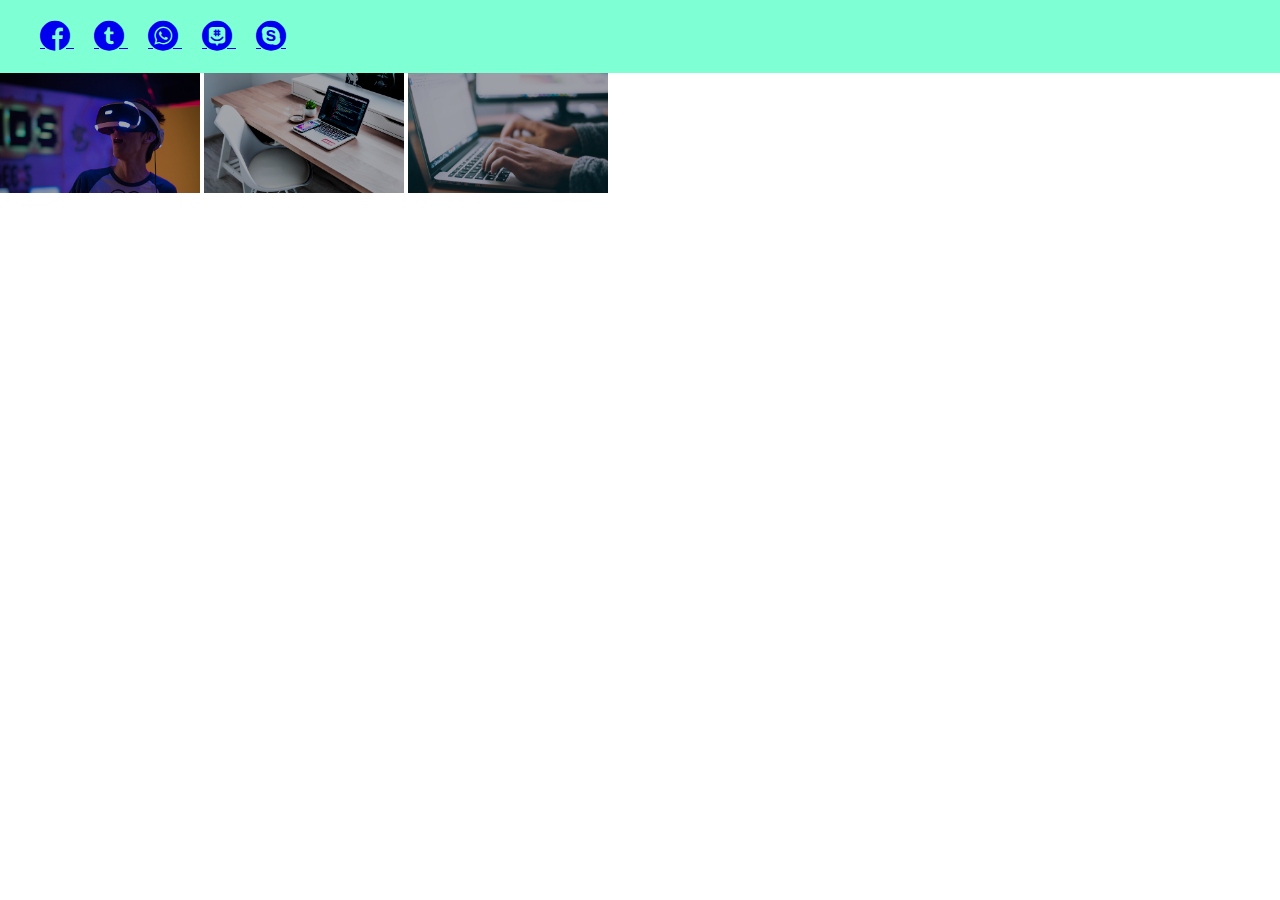
<file: index.html>
<!DOCTYPE html>
<html lang="en">
<head>
    <meta charset="UTF-8">
    <meta http-equiv="X-UA-Compatible" content="IE=edge">
    <meta name="viewport" content="width=device-width, initial-scale=1.0">
    <title>MI BLOG</title>
    <link rel="stylesheet" href="font/flaticon.css">
    <link rel="stylesheet" href="estilos.css">
</head>
<body>
    <section class="header-icons">
        <a href="icons">
            <span class="flaticon-001-facebook"></span>
            <span class="flaticon-002-twitter"></span>
            <span class="flaticon-003-whatsapp"></span>
            <span class="flaticon-004-groupme"></span>
            <span class="flaticon-006-skype"></span>
        </a>
    </section>

    <section  >
        <img src="imagenes/post-1.png" alt="" class="img-post1">
        <img src="imagenes/post-2.png" alt="" class="img-post1">
        <img src="imagenes/post-3.png" alt="" class="img-post1">
    </section>
</body>
</html>
</file>
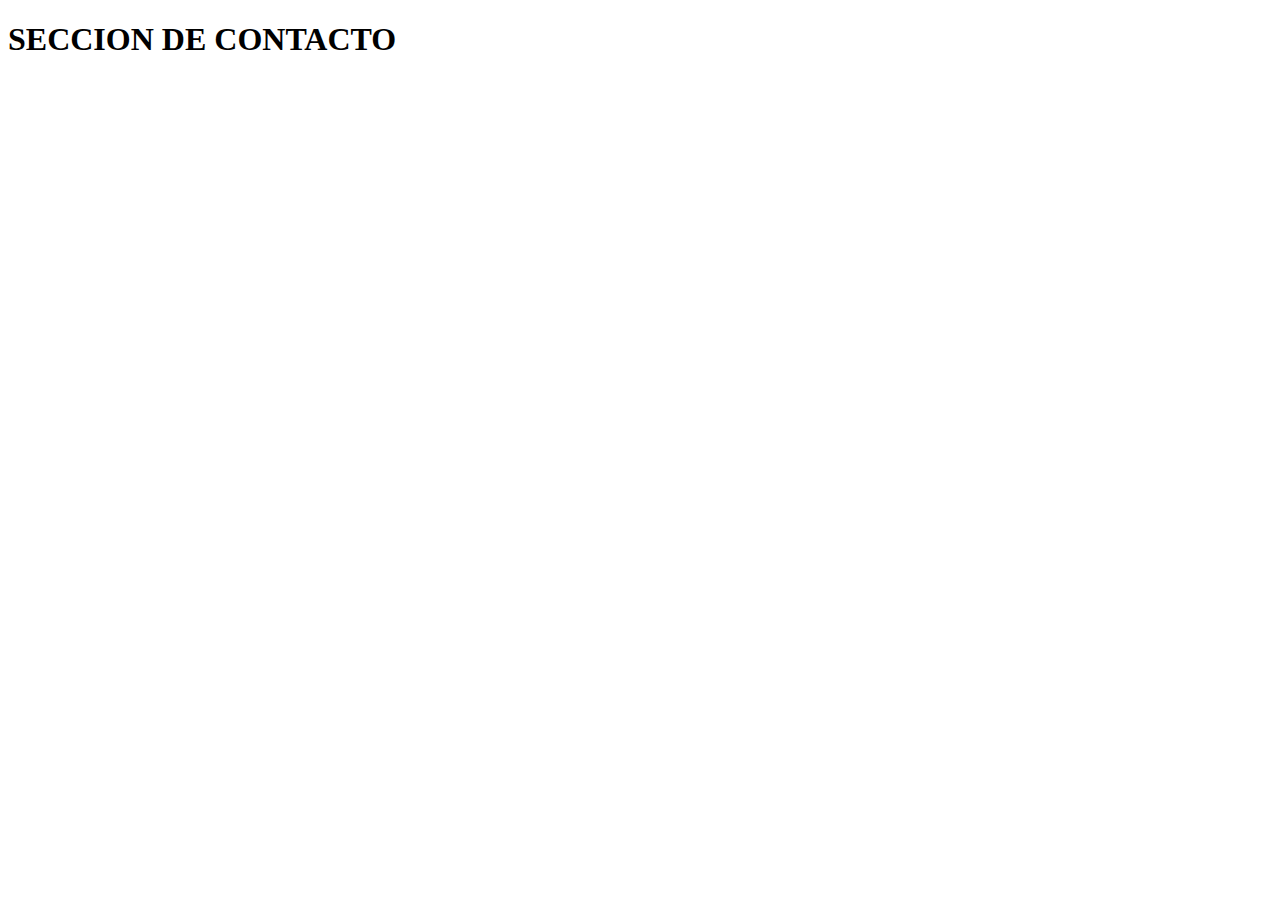
<file: contacto.html>
<!DOCTYPE html>
<html lang="en">
<head>
    <meta charset="UTF-8">
    <meta http-equiv="X-UA-Compatible" content="IE=edge">
    <meta name="viewport" content="width=device-width, initial-scale=1.0">
    <title>Document</title>
</head>
<body>
    <h1>SECCION DE CONTACTO</h1>
</body>
</html>
</file>
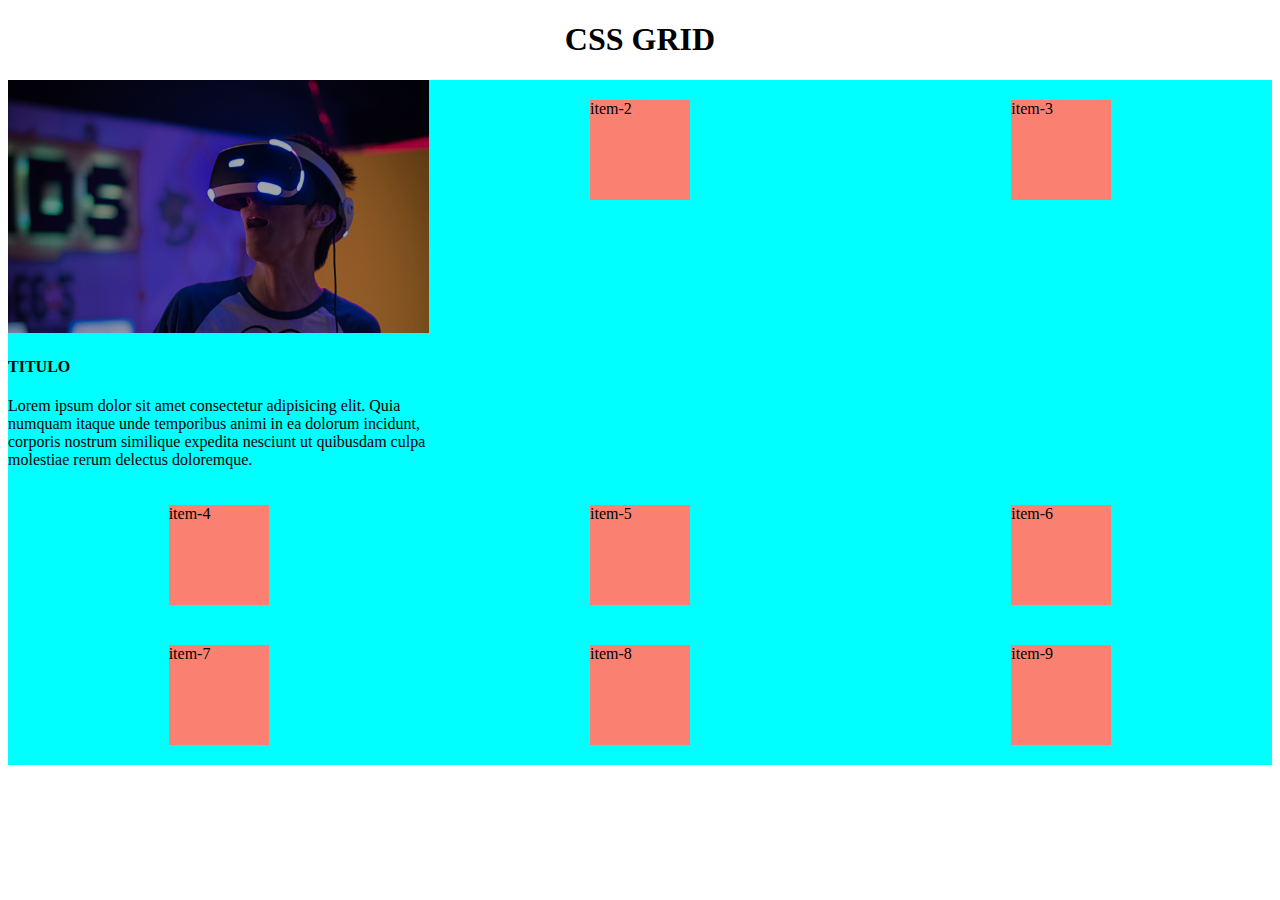
<file: grid.html>
<!DOCTYPE html>
<html lang="en">
<head>
    <meta charset="UTF-8">
    <meta http-equiv="X-UA-Compatible" content="IE=edge">
    <meta name="viewport" content="width=device-width, initial-scale=1.0">
    <title>CSS GRID</title>

    <style>
        .grid{
            background-color: cyan;
            display: grid;
            grid-template-columns: repeat(3, 1fr);
            justify-items: center;
        }
        .item{
            background-color: salmon;
            width: 100px;
            height: 100px;
            margin: 20px;
        }

        .img-post{
            width: 100%;
        }
    </style>
</head>
<body>
    <h1 style="text-align: center;">CSS GRID</h1>
    <section class="grid">
        <div class="item-1">
            <img src="imagenes/post-1.png" alt="" class="img-post">
            <h4>TITULO</h4>
            <p>
                Lorem ipsum dolor sit amet consectetur adipisicing elit. Quia numquam itaque unde temporibus animi in ea dolorum incidunt, corporis nostrum similique expedita nesciunt ut quibusdam culpa molestiae rerum delectus doloremque.
            </p>
        </div>
        <div class="item item-2">item-2</div>
        <div class="item item-3">item-3</div>
        <div class="item item-4">item-4</div>
        <div class="item item-5">item-5</div>
        <div class="item item-6">item-6</div>
        <div class="item item-7">item-7</div>
        <div class="item item-8">item-8</div>
        <div class="item item-9">item-9</div>
    </section>
</body>
</html>
</file>
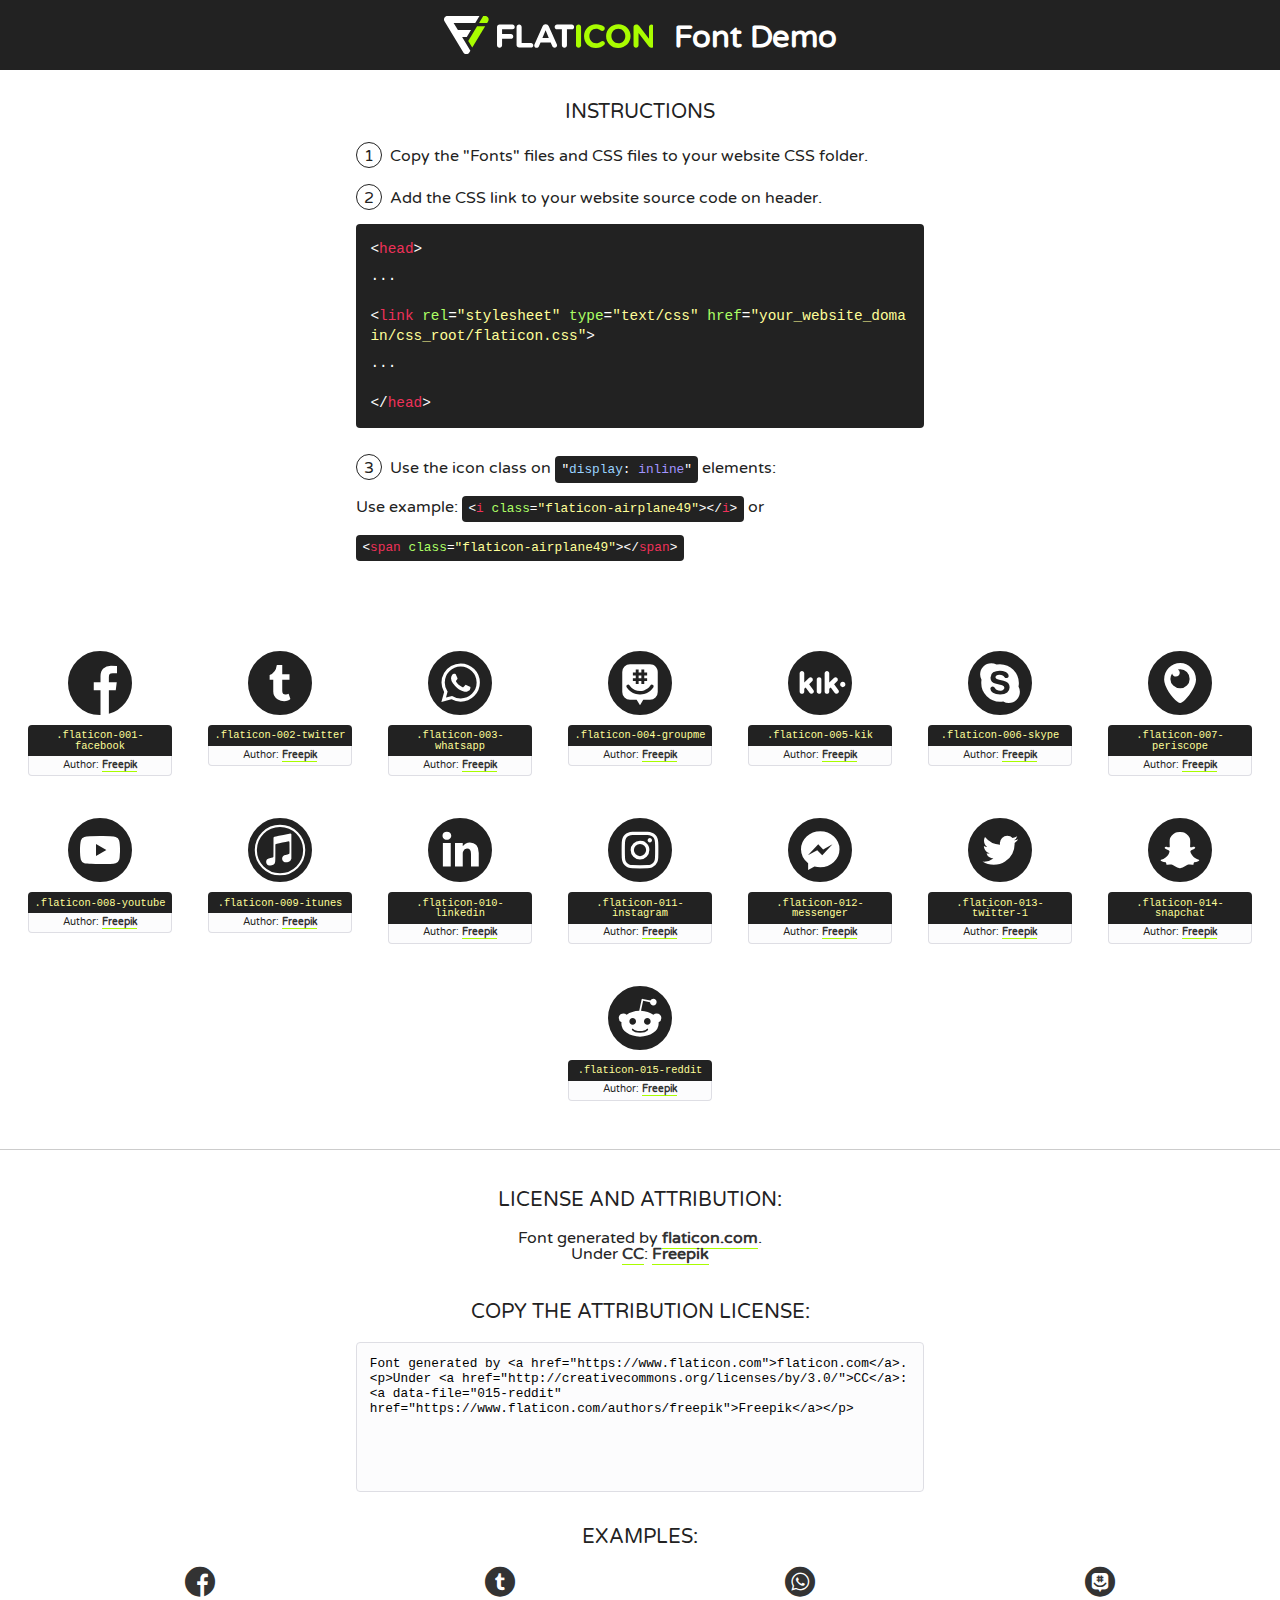
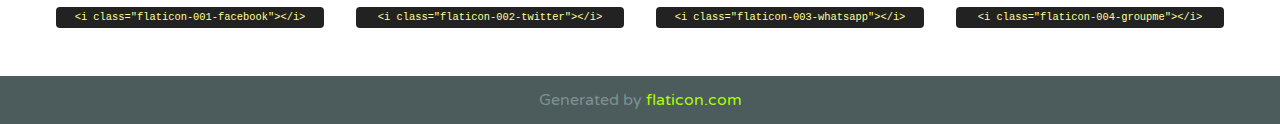
<file: font/flaticon.html>
<!DOCTYPE html>
<!--
  Flaticon icon font: Flaticon
  Creation date: 20/12/2018 09:27
-->
<html>
<!DOCTYPE html>
<html>

<head>
    <title>Flaticon WebFont</title>
    <link href="http://fonts.googleapis.com/css?family=Varela+Round" rel="stylesheet" type="text/css" />
    <link rel="stylesheet" type="text/css" href="flaticon.css">
    <meta charset="UTF-8">
    <style>
    html, body, div, span, applet, object, iframe,
    h1, h2, h3, h4, h5, h6, p, blockquote, pre,
    a, abbr, acronym, address, big, cite, code,
    del, dfn, em, img, ins, kbd, q, s, samp,
    small, strike, strong, sub, sup, tt, var,
    b, u, i, center,
    dl, dt, dd, ol, ul, li,
    fieldset, form, label, legend,
    table, caption, tbody, tfoot, thead, tr, th, td,
    article, aside, canvas, details, embed, 
    figure, figcaption, footer, header, hgroup, 
    menu, nav, output, ruby, section, summary,
    time, mark, audio, video {
        margin: 0;
        padding: 0;
        border: 0;
        font-size: 100%;
        font: inherit;
        vertical-align: baseline;
    }
    /* HTML5 display-role reset for older browsers */
    article, aside, details, figcaption, figure, 
    footer, header, hgroup, menu, nav, section {
        display: block;
    }
    body {
        line-height: 1;
    }
    ol, ul {
        list-style: none;
    }
    blockquote, q {
        quotes: none;
    }
    blockquote:before, blockquote:after,
    q:before, q:after {
        content: '';
        content: none;
    }
    table {
        border-collapse: collapse;
        border-spacing: 0;
    }
    body {
        font-family: 'Varela Round', Helvetica, Arial, sans-serif;
        font-size: 16px;
        color: #222;
    }
    a {
        color: #333;
        border-bottom: 1px solid #a9fd00;
        font-weight: bold;
        text-decoration: none;
    }
    * {
        -moz-box-sizing: border-box;
        -webkit-box-sizing: border-box;
        box-sizing: border-box;
        margin: 0;
        padding: 0;
    }
    [class^="flaticon-"]:before, [class*=" flaticon-"]:before, [class^="flaticon-"]:after, [class*=" flaticon-"]:after {
        font-family: Flaticon;
        font-size: 30px;
        font-style: normal;
        margin-left: 20px;
        color: #333;
    }
    .wrapper {
        max-width: 600px;
        margin: auto;
        padding: 0 1em;
    }
    .title {
        font-size: 1.25em;
        text-align: center;
        margin-bottom: 1em;
        text-transform: uppercase;
    }
    header {
        text-align: center;
        background-color: #222;
        color: #fff;
        padding: 1em;
    }
    header .logo {
        width: 210px;
        height: 38px;
        display: inline-block;
        vertical-align: middle;
        margin-right: 1em;
        border: none;
    }
    header strong {
        font-size: 1.95em;
        font-weight: bold;
        vertical-align: middle;
        margin-top: 5px;
        display: inline-block;
    }
    .demo {
        margin: 2em auto;
        line-height: 1.25em;
    }
    .demo ul li {
        margin-bottom: 1em;
    }
    .demo ul li .num {
        color: #222;
        border-radius: 20px;
        display: inline-block;
        width: 26px;
        padding: 3px;
        height: 26px;
        text-align: center;
        margin-right: 0.5em;
        border: 1px solid #222;
    }
    .demo ul li code {
        background-color: #222;
        border-radius: 4px;
        padding: 0.25em 0.5em;
        display: inline-block;
        color: #fff;
        font-family: Consolas,Monaco,Lucida Console,Liberation Mono,DejaVu Sans Mono,Bitstream Vera Sans Mono,Courier New, monospace;
        font-weight: lighter;
        margin-top: 1em;
        font-size: 0.8em;
        word-break: break-all;
    }
    .demo ul li code.big {
        padding: 1em;
        font-size: 0.9em;
    }
    .demo ul li code .red {
        color: #EF3159;
    }
    .demo ul li code .green {
        color: #ACFF65;
    }
    .demo ul li code .yellow {
        color: #FFFF99;
    }
    .demo ul li code .blue {
        color: #99D3FF;
    }
    .demo ul li code .purple {
        color: #A295FF;
    }
    .demo ul li code .dots {
        margin-top: 0.5em;
        display: block;
    }
    #glyphs {
        border-bottom: 1px solid #ccc;
        padding: 2em 0;
        text-align: center;
    }
    .glyph {
        display: inline-block;
        width: 9em;
        margin: 1em;
        text-align: center;
        vertical-align: top;
        background: #FFF;
    }
    .glyph .glyph-icon {
        padding: 10px;
        display: block;
        font-family:"Flaticon";
        font-size: 64px;
        line-height: 1;
    }
    .glyph .glyph-icon:before {
        font-size: 64px;
        color: #222;
        margin-left: 0;
    }
    .class-name {
        font-size: 0.65em;
        background-color: #222;
        color: #fff;
        border-radius: 4px 4px 0 0;
        padding: 0.5em;
        color: #FFFF99;
        font-family: Consolas,Monaco,Lucida Console,Liberation Mono,DejaVu Sans Mono,Bitstream Vera Sans Mono,Courier New, monospace;
    }
    .author-name {
        font-size: 0.6em;
        background-color: #fcfcfd;
        border: 1px solid #DEDEE4;
        border-top: 0;
        border-radius: 0 0 4px 4px;
        padding: 0.5em;
    }
    .class-name:last-child {
        font-size: 10px;
        color:#888;
    }
    .class-name:last-child a {
        font-size: 10px;
        color:#555;
    }
    .class-name:last-child a:hover {
        color:#a9fd00;
    }
    .glyph > input {
        display: block;
        width: 100px;
        margin: 5px auto;
        text-align: center;
        font-size: 12px;
        cursor: text;
    }
    .glyph > input.icon-input {
        font-family:"Flaticon";
        font-size: 16px;
        margin-bottom: 10px;
    }
    .attribution .title {
        margin-top: 2em;
    }
    .attribution textarea {
        background-color: #fcfcfd;
        padding: 1em;
        border: none;
        box-shadow: none;
        border: 1px solid #DEDEE4;
        border-radius: 4px;
        resize: none;
        width: 100%;
        height: 150px;
        font-size: 0.8em;
        font-family: Consolas,Monaco,Lucida Console,Liberation Mono,DejaVu Sans Mono,Bitstream Vera Sans Mono,Courier New, monospace;
        -webkit-appearance: none;
    }
    .iconsuse {
        margin: 2em auto;
        text-align: center;
        max-width: 1200px;
    }
    .iconsuse:after {
        content: '';
        display: table;
        clear: both;
    }
    .iconsuse .image {
        float: left;
        width: 25%;
        padding: 0 1em;
    }
    .iconsuse .image p {
        margin-bottom: 1em;
    }
    .iconsuse .image span {
        display: block;
        font-size: 0.65em;
        background-color: #222;
        color: #fff;
        border-radius: 4px;
        padding: 0.5em;
        color: #FFFF99;
        margin-top: 1em;
        font-family: Consolas,Monaco,Lucida Console,Liberation Mono,DejaVu Sans Mono,Bitstream Vera Sans Mono,Courier New, monospace;
    }
    #footer {
        text-align: center;
        background-color: #4C5B5C;
        color: #7c9192;
        padding: 1em;
    }
    #footer a {
        border: none;
        color: #a9fd00;
        font-weight: normal;
    }
    @media (max-width: 960px) {
        .iconsuse .image {
            width: 50%;
        }
    }
    @media (max-width: 560px) {
        .iconsuse .image {
            width: 100%;
        }
    }
    </style>
</head>

<body class="characters-off">

    <header>
        <a href="https://www.flaticon.com" target="_blank" class="logo">
            <svg version="1.1" xmlns="http://www.w3.org/2000/svg" xmlns:xlink="http://www.w3.org/1999/xlink" xmlns:a="http://ns.adobe.com/AdobeSVGViewerExtensions/3.0/" viewBox="0 0 560.875 102.036" enable-background="new 0 0 560.875 102.036" xml:space="preserve">
                <defs>
                </defs>
                <g>
                    <g class="letters">
                        <path fill="#ffffff" d="M141.596,29.675c0-3.777,2.985-6.767,6.764-6.767h34.438c3.426,0,6.15,2.728,6.15,6.15
                        c0,3.43-2.724,6.149-6.15,6.149h-27.674v13.091h23.719c3.429,0,6.151,2.724,6.151,6.15c0,3.43-2.723,6.149-6.151,6.149h-23.719
                        v17.574c0,3.773-2.986,6.761-6.764,6.761c-3.779,0-6.764-2.989-6.764-6.761V29.675z"></path>
                        <path fill="#ffffff" d="M193.844,29.149c0-3.781,2.985-6.767,6.764-6.767c3.776,0,6.763,2.985,6.763,6.767v42.957h25.039
                        c3.426,0,6.149,2.726,6.149,6.153c0,3.425-2.723,6.15-6.149,6.15h-31.802c-3.779,0-6.764-2.986-6.764-6.768V29.149z"></path>
                        <path fill="#ffffff" d="M241.891,75.71l21.438-48.407c1.492-3.341,4.215-5.357,7.906-5.357h0.792
                        c3.686,0,6.323,2.017,7.815,5.357l21.439,48.407c0.436,0.967,0.701,1.845,0.701,2.723c0,3.602-2.809,6.501-6.414,6.501
                        c-3.161,0-5.269-1.845-6.499-4.655l-4.132-9.661h-27.059l-4.301,10.102c-1.144,2.631-3.426,4.214-6.237,4.214
                        c-3.517,0-6.24-2.81-6.24-6.325C241.1,77.64,241.451,76.677,241.891,75.71z M279.932,58.666l-8.521-20.297l-8.526,20.297H279.932
                        z"></path>
                        <path fill="#ffffff" d="M314.864,35.387H301.86c-3.429,0-6.239-2.813-6.239-6.238c0-3.429,2.811-6.24,6.239-6.24h39.533
                        c3.426,0,6.237,2.811,6.237,6.24c0,3.425-2.811,6.238-6.237,6.238h-13.001v42.785c0,3.773-2.99,6.761-6.764,6.761
                        c-3.779,0-6.764-2.989-6.764-6.761V35.387z"></path>
                        <path fill="#A9FD00" d="M352.615,29.149c0-3.781,2.985-6.767,6.767-6.767c3.774,0,6.761,2.985,6.761,6.767v49.024
                        c0,3.773-2.987,6.761-6.761,6.761c-3.781,0-6.767-2.989-6.767-6.761V29.149z"></path>
                        <path fill="#A9FD00" d="M374.132,53.836v-0.179c0-17.481,13.178-31.801,32.065-31.801c9.22,0,15.459,2.458,20.557,6.238
                        c1.402,1.054,2.637,2.985,2.637,5.357c0,3.692-2.985,6.59-6.681,6.59c-1.845,0-3.071-0.702-4.044-1.319
                        c-3.776-2.813-7.729-4.393-12.562-4.393c-10.364,0-17.831,8.611-17.831,19.154v0.173c0,10.542,7.291,19.329,17.831,19.329
                        c5.715,0,9.492-1.756,13.359-4.834c1.049-0.874,2.458-1.491,4.039-1.491c3.429,0,6.325,2.813,6.325,6.236
                        c0,2.106-1.056,3.78-2.282,4.834c-5.539,4.834-12.036,7.733-21.878,7.733C387.572,85.464,374.132,71.493,374.132,53.836z"></path>
                        <path fill="#A9FD00" d="M433.009,53.836v-0.179c0-17.481,13.79-31.801,32.766-31.801c18.981,0,32.592,14.143,32.592,31.628v0.173
                        c0,17.483-13.785,31.807-32.769,31.807C446.625,85.464,433.009,71.32,433.009,53.836z M484.224,53.836v-0.179
                        c0-10.539-7.725-19.326-18.626-19.326c-10.893,0-18.449,8.611-18.449,19.154v0.173c0,10.542,7.73,19.329,18.626,19.329
                        C476.676,72.986,484.224,64.378,484.224,53.836z"></path>
                        <path fill="#A9FD00" d="M506.233,29.321c0-3.774,2.99-6.763,6.767-6.763h1.401c3.252,0,5.183,1.583,7.029,3.953l26.093,34.265
                        V29.059c0-3.692,2.99-6.677,6.681-6.677c3.683,0,6.671,2.985,6.671,6.677v48.934c0,3.78-2.987,6.765-6.764,6.765h-0.436
                        c-3.257,0-5.188-1.581-7.034-3.953l-27.056-35.492v32.944c0,3.687-2.985,6.676-6.678,6.676c-3.683,0-6.673-2.989-6.673-6.676
                        V29.321z"></path>
                    </g>
                    <g class="insignia">
                        <path fill="#ffffff" d="M48.372,56.137h12.517l11.156-18.537H37.186L25.688,18.539h57.825L94.668,0H9.271
                        C5.925,0,2.842,1.801,1.198,4.716c-1.644,2.907-1.593,6.482,0.134,9.343l50.38,83.501c1.678,2.781,4.689,4.476,7.938,4.476
                        c3.246,0,6.257-1.695,7.935-4.476l2.898-4.804L48.372,56.137z"></path>
                        <g class="i">
                            <path fill="#A9FD00" d="M93.575,18.539h0.031v0.004l21.652,0.004l2.705-4.488c1.727-2.861,1.778-6.436,0.133-9.343
                            C116.454,1.801,113.371,0,110.026,0h-5.294L93.575,18.539z"></path>
                            <polygon fill="#A9FD00" points="88.291,27.356 64.725,66.486 75.519,84.404 109.942,27.356"></polygon>
                        </g>
                    </g>
                </g>
            </svg>
        </a>
        <strong>Font Demo</strong>
    </header>


    <section class="demo wrapper">

        <p class="title">Instructions</p>

        <ul>
            <li>
                <span class="num">1</span>Copy the "Fonts" files and CSS files to your website CSS folder.
            </li>
            <li>
                <span class="num">2</span>Add the CSS link to your website source code on header.
                <code class="big">
                    &lt;<span class="red">head</span>&gt;
                    <br/><span class="dots">...</span>
                    <br/>&lt;<span class="red">link</span> <span class="green">rel</span>=<span class="yellow">"stylesheet"</span> <span class="green">type</span>=<span class="yellow">"text/css"</span> <span class="green">href</span>=<span class="yellow">"your_website_domain/css_root/flaticon.css"</span>&gt;
                    <br/><span class="dots">...</span>
                    <br/>&lt;/<span class="red">head</span>&gt;
                </code>
            </li>

            <li>
                <p>
                    <span class="num">3</span>Use the icon class on <code>"<span class="blue">display</span>:<span class="purple"> inline</span>"</code> elements:
                    <br />
                    Use example: <code>&lt;<span class="red">i</span> <span class="green">class</span>=<span class="yellow">&quot;flaticon-airplane49&quot;</span>&gt;&lt;/<span class="red">i</span>&gt;</code> or <code>&lt;<span class="red">span</span> <span class="green">class</span>=<span class="yellow">&quot;flaticon-airplane49&quot;</span>&gt;&lt;/<span class="red">span</span>&gt;</code>
            </li>
        </ul>

    </section>




   <section id="glyphs">          
    
      
        <div class="glyph"><div class="glyph-icon flaticon-001-facebook"></div>
            <div class="class-name">.flaticon-001-facebook</div>
            <div class="author-name">Author: <a data-file="001-facebook" href="https://www.flaticon.com/authors/freepik">Freepik</a> </div> 
        </div>        
        
        <div class="glyph"><div class="glyph-icon flaticon-002-twitter"></div>
            <div class="class-name">.flaticon-002-twitter</div>
            <div class="author-name">Author: <a data-file="002-twitter" href="https://www.flaticon.com/authors/freepik">Freepik</a> </div> 
        </div>        
        
        <div class="glyph"><div class="glyph-icon flaticon-003-whatsapp"></div>
            <div class="class-name">.flaticon-003-whatsapp</div>
            <div class="author-name">Author: <a data-file="003-whatsapp" href="https://www.flaticon.com/authors/freepik">Freepik</a> </div> 
        </div>        
        
        <div class="glyph"><div class="glyph-icon flaticon-004-groupme"></div>
            <div class="class-name">.flaticon-004-groupme</div>
            <div class="author-name">Author: <a data-file="004-groupme" href="https://www.flaticon.com/authors/freepik">Freepik</a> </div> 
        </div>        
        
        <div class="glyph"><div class="glyph-icon flaticon-005-kik"></div>
            <div class="class-name">.flaticon-005-kik</div>
            <div class="author-name">Author: <a data-file="005-kik" href="https://www.flaticon.com/authors/freepik">Freepik</a> </div> 
        </div>        
        
        <div class="glyph"><div class="glyph-icon flaticon-006-skype"></div>
            <div class="class-name">.flaticon-006-skype</div>
            <div class="author-name">Author: <a data-file="006-skype" href="https://www.flaticon.com/authors/freepik">Freepik</a> </div> 
        </div>        
        
        <div class="glyph"><div class="glyph-icon flaticon-007-periscope"></div>
            <div class="class-name">.flaticon-007-periscope</div>
            <div class="author-name">Author: <a data-file="007-periscope" href="https://www.flaticon.com/authors/freepik">Freepik</a> </div> 
        </div>        
        
        <div class="glyph"><div class="glyph-icon flaticon-008-youtube"></div>
            <div class="class-name">.flaticon-008-youtube</div>
            <div class="author-name">Author: <a data-file="008-youtube" href="https://www.flaticon.com/authors/freepik">Freepik</a> </div> 
        </div>        
        
        <div class="glyph"><div class="glyph-icon flaticon-009-itunes"></div>
            <div class="class-name">.flaticon-009-itunes</div>
            <div class="author-name">Author: <a data-file="009-itunes" href="https://www.flaticon.com/authors/freepik">Freepik</a> </div> 
        </div>        
        
        <div class="glyph"><div class="glyph-icon flaticon-010-linkedin"></div>
            <div class="class-name">.flaticon-010-linkedin</div>
            <div class="author-name">Author: <a data-file="010-linkedin" href="https://www.flaticon.com/authors/freepik">Freepik</a> </div> 
        </div>        
        
        <div class="glyph"><div class="glyph-icon flaticon-011-instagram"></div>
            <div class="class-name">.flaticon-011-instagram</div>
            <div class="author-name">Author: <a data-file="011-instagram" href="https://www.flaticon.com/authors/freepik">Freepik</a> </div> 
        </div>        
        
        <div class="glyph"><div class="glyph-icon flaticon-012-messenger"></div>
            <div class="class-name">.flaticon-012-messenger</div>
            <div class="author-name">Author: <a data-file="012-messenger" href="https://www.flaticon.com/authors/freepik">Freepik</a> </div> 
        </div>        
        
        <div class="glyph"><div class="glyph-icon flaticon-013-twitter-1"></div>
            <div class="class-name">.flaticon-013-twitter-1</div>
            <div class="author-name">Author: <a data-file="013-twitter-1" href="https://www.flaticon.com/authors/freepik">Freepik</a> </div> 
        </div>        
        
        <div class="glyph"><div class="glyph-icon flaticon-014-snapchat"></div>
            <div class="class-name">.flaticon-014-snapchat</div>
            <div class="author-name">Author: <a data-file="014-snapchat" href="https://www.flaticon.com/authors/freepik">Freepik</a> </div> 
        </div>        
        
        <div class="glyph"><div class="glyph-icon flaticon-015-reddit"></div>
            <div class="class-name">.flaticon-015-reddit</div>
            <div class="author-name">Author: <a data-file="015-reddit" href="https://www.flaticon.com/authors/freepik">Freepik</a> </div> 
        </div>        
        

    </section>



    <section class="attribution wrapper"   style="text-align:center;">

      <div class="title">License and attribution:</div><div class="attrDiv">Font generated by <a href="https://www.flaticon.com">flaticon.com</a>. <div><p>Under <a href="http://creativecommons.org/licenses/by/3.0/">CC</a>: <a data-file="015-reddit" href="https://www.flaticon.com/authors/freepik">Freepik</a></p>  </div>
      </div>
      <div class="title">Copy the Attribution License:</div>

    <textarea onclick="this.focus();this.select();">Font generated by &lt;a href=&quot;https://www.flaticon.com&quot;&gt;flaticon.com&lt;/a&gt;. <p>Under <a href="http://creativecommons.org/licenses/by/3.0/">CC</a>: <a data-file="015-reddit" href="https://www.flaticon.com/authors/freepik">Freepik</a></p>  
     </textarea>

    </section>

    <section class="iconsuse">

          <div class="title">Examples:</div>            
             
            <div class="image">
                <p>
                    <i class="glyph-icon flaticon-001-facebook"></i> 
                    <span>&lt;i class=&quot;flaticon-001-facebook&quot;&gt;&lt;/i&gt;</span>
                </p>
            </div>
            
            <div class="image">
                <p>
                    <i class="glyph-icon flaticon-002-twitter"></i> 
                    <span>&lt;i class=&quot;flaticon-002-twitter&quot;&gt;&lt;/i&gt;</span>
                </p>
            </div>
            
            <div class="image">
                <p>
                    <i class="glyph-icon flaticon-003-whatsapp"></i> 
                    <span>&lt;i class=&quot;flaticon-003-whatsapp&quot;&gt;&lt;/i&gt;</span>
                </p>
            </div>
            
            <div class="image">
                <p>
                    <i class="glyph-icon flaticon-004-groupme"></i> 
                    <span>&lt;i class=&quot;flaticon-004-groupme&quot;&gt;&lt;/i&gt;</span>
                </p>
            </div>
                       
        </div>
                            
    </section>

<div id="footer">
    <div>Generated by <a href="https://www.flaticon.com">flaticon.com</a>
    </div>
</div>



</body>
</html>
</file>
<file: font/flaticon.css>
/*
  	Flaticon icon font: Flaticon
  	Creation date: 20/12/2018 09:27
  	*/

@font-face {
  font-family: "Flaticon";
  src: url("./Flaticon.eot");
  src: url("./Flaticon.eot?#iefix") format("embedded-opentype"),
       url("./Flaticon.woff") format("woff"),
       url("./Flaticon.ttf") format("truetype"),
       url("./Flaticon.svg#Flaticon") format("svg");
  font-weight: normal;
  font-style: normal;
}

@media screen and (-webkit-min-device-pixel-ratio:0) {
  @font-face {
    font-family: "Flaticon";
    src: url("./Flaticon.svg#Flaticon") format("svg");
  }
}

[class^="flaticon-"]:before, [class*=" flaticon-"]:before,
[class^="flaticon-"]:after, [class*=" flaticon-"]:after {   
  font-family: Flaticon;
        font-size: 30px;
font-style: normal;
margin-left: 20px;
}

.flaticon-001-facebook:before { content: "\f100"; }
.flaticon-002-twitter:before { content: "\f101"; }
.flaticon-003-whatsapp:before { content: "\f102"; }
.flaticon-004-groupme:before { content: "\f103"; }
.flaticon-005-kik:before { content: "\f104"; }
.flaticon-006-skype:before { content: "\f105"; }
.flaticon-007-periscope:before { content: "\f106"; }
.flaticon-008-youtube:before { content: "\f107"; }
.flaticon-009-itunes:before { content: "\f108"; }
.flaticon-010-linkedin:before { content: "\f109"; }
.flaticon-011-instagram:before { content: "\f10a"; }
.flaticon-012-messenger:before { content: "\f10b"; }
.flaticon-013-twitter-1:before { content: "\f10c"; }
.flaticon-014-snapchat:before { content: "\f10d"; }
.flaticon-015-reddit:before { content: "\f10e"; }
</file>
<file: estilos.css>
*{
    margin: 0;
    padding: 0;
}
.header-icons{
    background-color: aquamarine;
    padding: 20px;

}
.icons{
    color: white;
}

.img-post1{
    width: 200px;
}
</file>
